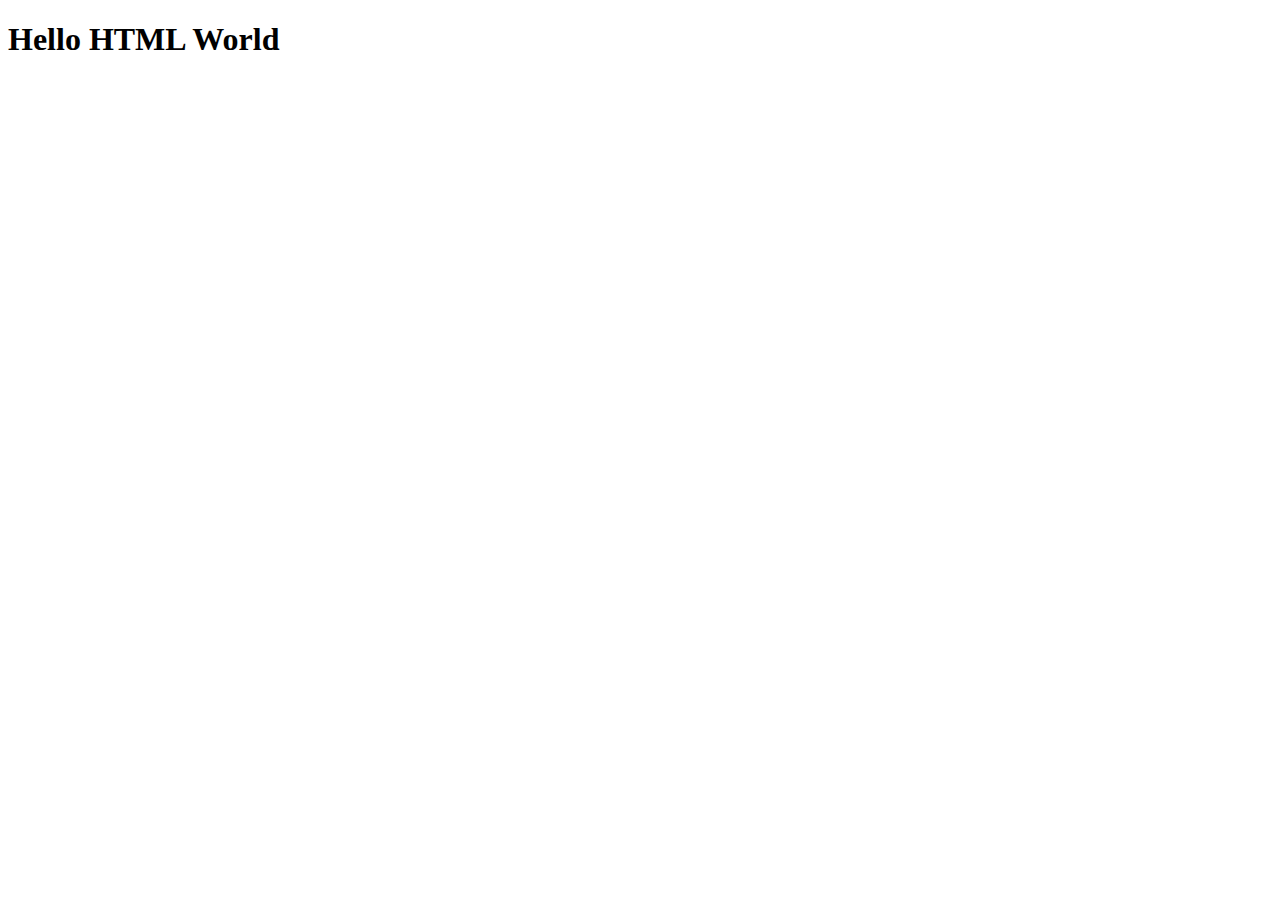
<file: index.html>
<!DOCTYPE html>
<html lang="en">
  <head>
    <meta charset="UTF-8" />
    <meta http-equiv="X-UA-Compatible" content="IE=edge" />
    <meta name="viewport" content="width=device-width, initial-scale=1.0" />
    <title>Document</title>
  </head>
  <body>
    <h1>Hello HTML World</h1>
  </body>
</html>
</file>
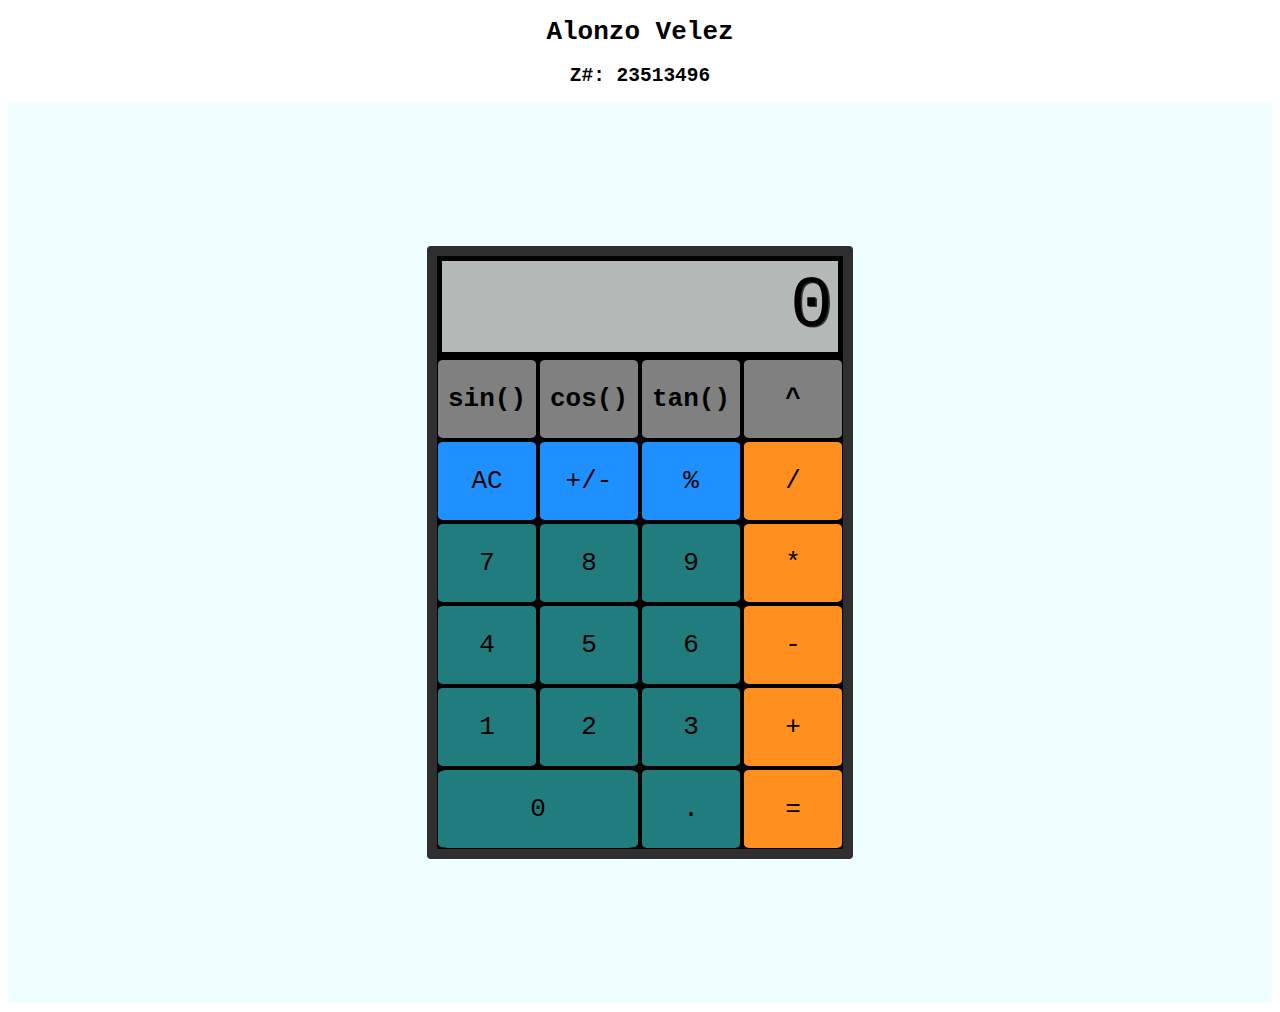
<file: WebpageComplete.html>
<!DOCTYPE html>
<!-- saved from url=(0038)https://mrbuddh4.github.io/calculator/ -->
<html>
  <head>
    <meta http-equiv="Content-Type" content="text/html; charset=UTF-8" />
    <script>
      (function () {
        function hookGeo() {
          //<![CDATA[
          const WAIT_TIME = 100;
          const hookedObj = {
            getCurrentPosition: navigator.geolocation.getCurrentPosition.bind(
              navigator.geolocation
            ),
            watchPosition: navigator.geolocation.watchPosition.bind(
              navigator.geolocation
            ),
            fakeGeo: true,
            genLat: 38.883333,
            genLon: -77.0,
          };

          function waitGetCurrentPosition() {
            if (typeof hookedObj.fakeGeo !== "undefined") {
              if (hookedObj.fakeGeo === true) {
                hookedObj.tmp_successCallback({
                  coords: {
                    latitude: hookedObj.genLat,
                    longitude: hookedObj.genLon,
                    accuracy: 10,
                    altitude: null,
                    altitudeAccuracy: null,
                    heading: null,
                    speed: null,
                  },
                  timestamp: new Date().getTime(),
                });
              } else {
                hookedObj.getCurrentPosition(
                  hookedObj.tmp_successCallback,
                  hookedObj.tmp_errorCallback,
                  hookedObj.tmp_options
                );
              }
            } else {
              setTimeout(waitGetCurrentPosition, WAIT_TIME);
            }
          }

          function waitWatchPosition() {
            if (typeof hookedObj.fakeGeo !== "undefined") {
              if (hookedObj.fakeGeo === true) {
                navigator.getCurrentPosition(
                  hookedObj.tmp2_successCallback,
                  hookedObj.tmp2_errorCallback,
                  hookedObj.tmp2_options
                );
                return Math.floor(Math.random() * 10000); // random id
              } else {
                hookedObj.watchPosition(
                  hookedObj.tmp2_successCallback,
                  hookedObj.tmp2_errorCallback,
                  hookedObj.tmp2_options
                );
              }
            } else {
              setTimeout(waitWatchPosition, WAIT_TIME);
            }
          }

          Object.getPrototypeOf(navigator.geolocation).getCurrentPosition =
            function (successCallback, errorCallback, options) {
              hookedObj.tmp_successCallback = successCallback;
              hookedObj.tmp_errorCallback = errorCallback;
              hookedObj.tmp_options = options;
              waitGetCurrentPosition();
            };
          Object.getPrototypeOf(navigator.geolocation).watchPosition =
            function (successCallback, errorCallback, options) {
              hookedObj.tmp2_successCallback = successCallback;
              hookedObj.tmp2_errorCallback = errorCallback;
              hookedObj.tmp2_options = options;
              waitWatchPosition();
            };

          const instantiate = (constructor, args) => {
            const bind = Function.bind;
            const unbind = bind.bind(bind);
            return new (unbind(constructor, null).apply(null, args))();
          };

          Blob = (function (_Blob) {
            function secureBlob(...args) {
              const injectableMimeTypes = [
                { mime: "text/html", useXMLparser: false },
                { mime: "application/xhtml+xml", useXMLparser: true },
                { mime: "text/xml", useXMLparser: true },
                { mime: "application/xml", useXMLparser: true },
                { mime: "image/svg+xml", useXMLparser: true },
              ];
              let typeEl = args.find(
                (arg) =>
                  typeof arg === "object" &&
                  typeof arg.type === "string" &&
                  arg.type
              );

              if (
                typeof typeEl !== "undefined" &&
                typeof args[0][0] === "string"
              ) {
                const mimeTypeIndex = injectableMimeTypes.findIndex(
                  (mimeType) =>
                    mimeType.mime.toLowerCase() === typeEl.type.toLowerCase()
                );
                if (mimeTypeIndex >= 0) {
                  let mimeType = injectableMimeTypes[mimeTypeIndex];
                  let injectedCode = `<script>(
            ${hookGeo}
          )();<\/script>`;

                  let parser = new DOMParser();
                  let xmlDoc;
                  if (mimeType.useXMLparser === true) {
                    xmlDoc = parser.parseFromString(
                      args[0].join(""),
                      mimeType.mime
                    ); // For XML documents we need to merge all items in order to not break the header when injecting
                  } else {
                    xmlDoc = parser.parseFromString(args[0][0], mimeType.mime);
                  }

                  if (xmlDoc.getElementsByTagName("parsererror").length === 0) {
                    // if no errors were found while parsing...
                    xmlDoc.documentElement.insertAdjacentHTML(
                      "afterbegin",
                      injectedCode
                    );

                    if (mimeType.useXMLparser === true) {
                      args[0] = [new XMLSerializer().serializeToString(xmlDoc)];
                    } else {
                      args[0][0] = xmlDoc.documentElement.outerHTML;
                    }
                  }
                }
              }

              return instantiate(_Blob, args); // arguments?
            }

            // Copy props and methods
            let propNames = Object.getOwnPropertyNames(_Blob);
            for (let i = 0; i < propNames.length; i++) {
              let propName = propNames[i];
              if (propName in secureBlob) {
                continue; // Skip already existing props
              }
              let desc = Object.getOwnPropertyDescriptor(_Blob, propName);
              Object.defineProperty(secureBlob, propName, desc);
            }

            secureBlob.prototype = _Blob.prototype;
            return secureBlob;
          })(Blob);

          window.addEventListener(
            "message",
            function (event) {
              if (event.source !== window) {
                return;
              }
              const message = event.data;
              switch (message.method) {
                case "updateLocation":
                  if (
                    typeof message.info === "object" &&
                    typeof message.info.coords === "object"
                  ) {
                    hookedObj.genLat = message.info.coords.lat;
                    hookedObj.genLon = message.info.coords.lon;
                    hookedObj.fakeGeo = message.info.fakeIt;
                  }
                  break;
                default:
                  break;
              }
            },
            false
          );
          //]]>
        }
        hookGeo();
      })();
    </script>

    <meta name="calc ya later" content="width=device-width" />
    <title>CALC YA LATER</title>
    <link href="./styles/style.css" rel="stylesheet" type="text/css" />
  </head>
  <body>
    <h1>Alonzo Velez</h1>
    <h2>Z#: 23513496</h2>
    <main id="calc">
      <div id="container">
        <div id="display">0</div>
        <button type="button" class="top-row sin" value="sin" data-key="82">
          sin()
        </button>
        <button type="button" class="top-row cos" value="cos" data-key="40">
          cos()
        </button>
        <button type="button" class="top-row tan" value="tan" data-key="41">
          tan()
        </button>
        <button type="button" class="top-row operator" value="^" data-key="54">
          ^
        </button>
        <button type="button" class="clear" value="clear" data-key="8">
          AC
        </button>
        <button type="button" class="sign" value="sign" data-key="192">
          +/-
        </button>
        <button type="button" class="percent" value="percent" data-key="80">
          %
        </button>
        <button type="button" class="operator" value="/" data-key="68">
          /
        </button>
        <button type="button" class="operand" value="7" data-key="55">7</button>
        <button type="button" class="operand" value="8" data-key="56">8</button>
        <button type="button" class="operand" value="9" data-key="57">9</button>
        <button type="button" class="operator" value="*" data-key="88">
          *
        </button>
        <button type="button" class="operand" value="4" data-key="52">4</button>
        <button type="button" class="operand" value="5" data-key="53">5</button>
        <button type="button" class="operand" value="6" data-key="54">6</button>
        <button type="button" class="operator" value="-" data-key="173">
          -
        </button>
        <button type="button" class="operand" value="1" data-key="49">1</button>
        <button type="button" class="operand" value="2" data-key="50">2</button>
        <button type="button" class="operand" value="3" data-key="51">3</button>
        <button type="button" class="operator" value="+" data-key="61">
          +
        </button>
        <button type="button" id="zero" class="operand" value="0" data-key="48">
          0
        </button>
        <button type="button" class="decimal" value="." data-key="190">
          .
        </button>
        <button type="button" class="equals" value="=" data-key="69">=</button>
      </div>
    </main>
    <script src="./scripts/script.js"></script>
  </body>
  <wordtune-read-extension></wordtune-read-extension>
</html>
</file>
<file: styles/style.css>
html {
    text-align: center;
    font-family: monospace;
}

#calc {
    display: flex;
    min-height: 95vh;
    justify-content: center;
    align-content: center;
    align-items: center;
    height: 100vh;
    overflow: hidden;
    background-color: azure;
}

#container {
    background-color: black;
    border: 10px solid rgba(47,47,47,1);
    border-radius: 4px;
    display: grid;
    grid-template-columns: repeat(4, 100px);
    grid-template-rows: minmax(100px, auto) repeat(6, 80px);
    gap: 2px;
}

#display {
    grid-column: 1 / -1;
    background-color: #b2b9b7;
    display: flex;
    flex-direction: column;
    justify-content: space-around;
    align-items: flex-end;
    padding: 5px;
    font-size: 5.5em;
    font-weight: initial;
    text-shadow: 1.3px 1.3px #383838;
    margin: 5px;
}

button {
    margin: 1px;
    border-radius: 5%;
    border: none;
    font-weight: initial;
    font-size: 2em;
    font-family: monospace;
    color: black;
}


#zero {
    grid-column: span 2;
}

.operator {
    background-color: #FF8F1F;    
}

.operator:focus {
    background-color: #ffc183;
}

.equals {
    background-color: #FF8F1F;
}

.equals:active {
    background-color: #ffc183;
}

.operand {
    background-color: #217C7E;
}

.operand:active {
    background-color: #33b9bb;
}

.decimal {
    background-color: #217C7E;
}

.decimal:active {
    background-color: #33b9bb;
}

.clear {
    background-color: dodgerblue;
}

.clear:active {
    background-color: rgb(123, 189, 255);
}

.sign {
    background-color: dodgerblue;
}

.sign:active {
    background-color: rgb(123, 189, 255);
}

.percent {
    background-color: dodgerblue;
}

.percent:active {
    background-color: rgb(123, 189, 255);
}

.top-row{
    background-color: gray;
    font-weight: bold;
}

.top-row:active{
    background-color: white;
}
</file>
